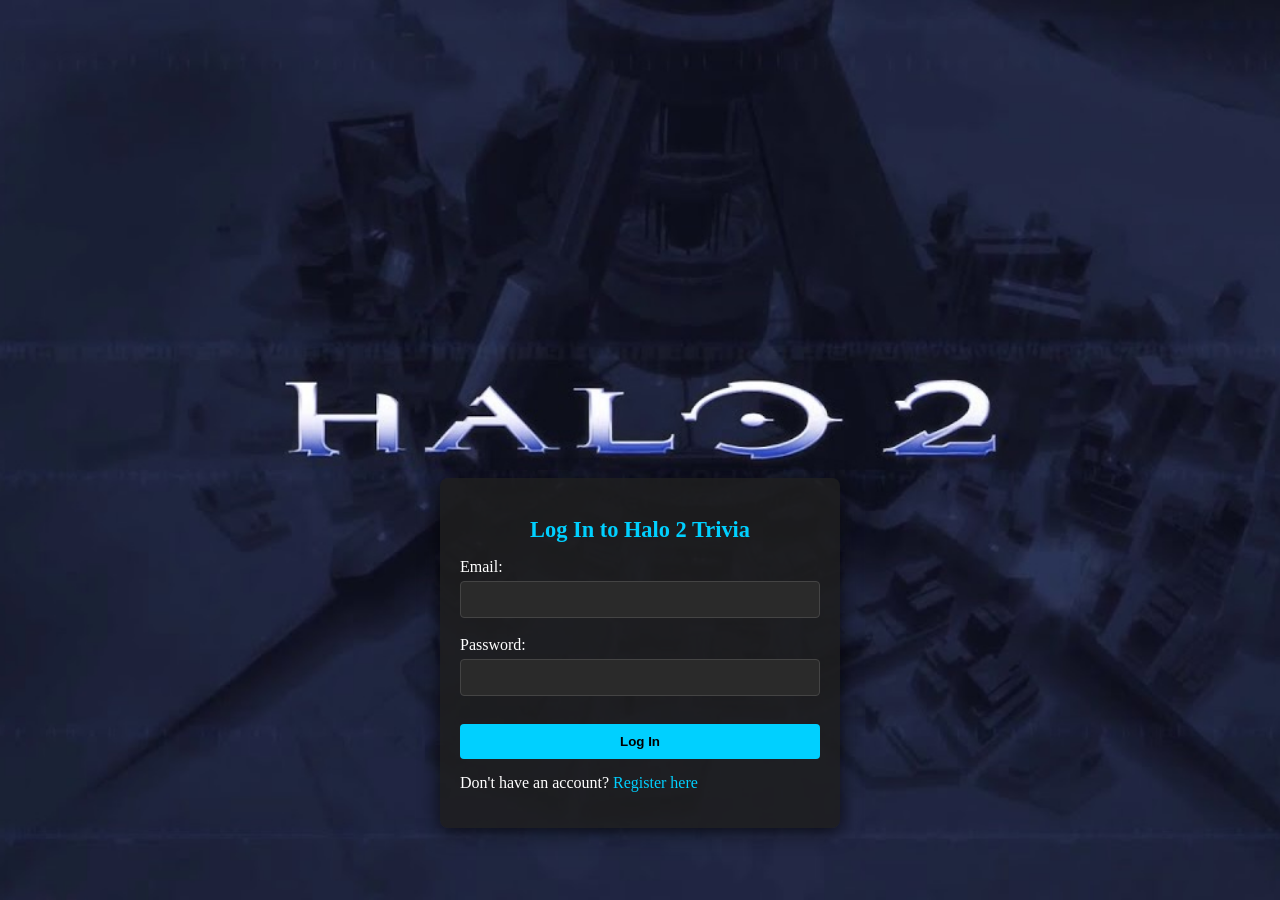
<file: index.html>
<!DOCTYPE html>
<html lang="en">
<head>
    <meta charset="UTF-8">
    <title>Login - Halo 2 Trivia</title>
     <link rel="stylesheet" href="login_register.css" />
</head>
<body>
    <div id="error-banner" style="color: red; font-weight: bold; margin-bottom: 10px;"></div>

    <div class="login-container">
    <h2>Log In to Halo 2 Trivia</h2>
    <form id="login-form">
        <label>Email: <input type="email" id="login-email" required></label><br><br>
        <label>Password: <input type="password" id="login-password" required></label><br><br>
        <button type="submit">Log In</button>
    </form>
    
    <p style="margin-top: 15px;">Don't have an account? <a href="register.html">Register here</a></p>
    </div>

    <script src="login.js"></script>
</body>
</html>
</file>
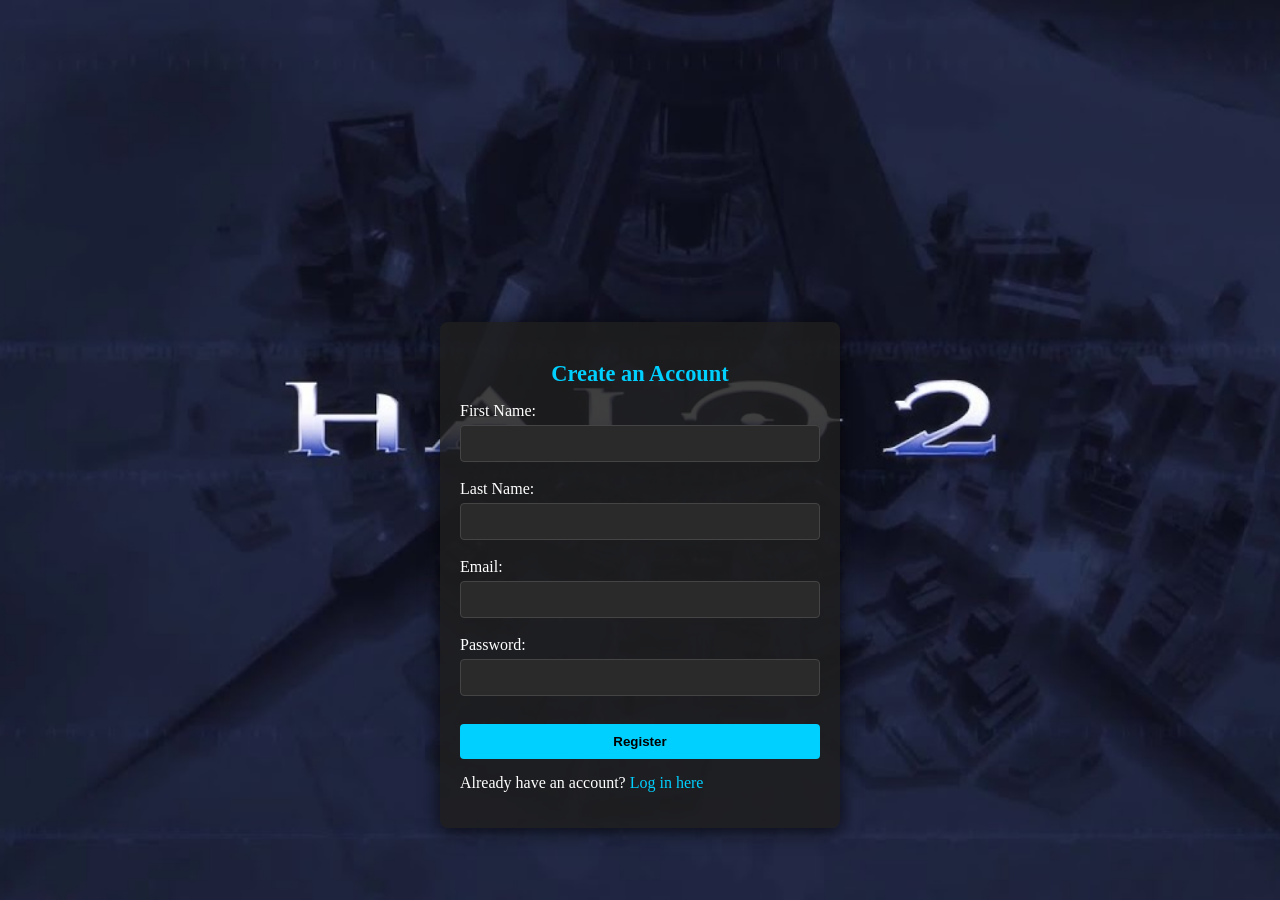
<file: register.html>
<!DOCTYPE html>
<html lang="en">
<head>
    <meta charset="UTF-8">
    <title>Register - Halo 2 Trivia</title>
    <link rel="stylesheet" href="login_register.css">
</head>
<body>
    <div id="error-banner" style="color: red; font-weight: bold; margin-bottom: 10px;"></div>

    <div class="login-container">
    <h2>Create an Account</h2>
    <form id="register-form">
        <label>First Name: <input type="text" id="first_name" required></label><br><br>
        <label>Last Name: <input type="text" id="last_name" required></label><br><br>
        <label>Email: <input type="email" id="email" required></label><br><br>
        <label>Password: <input type="password" id="password" required></label><br><br>
        <button type="submit">Register</button>
    </form>
    

    <p style="margin-top: 15px;">Already have an account? <a href="index.html">Log in here</a></p>
    </div>
    <script src="register.js"></script>
</body>
</html>
</file>
<file: login_register.css>
body {
    background-image: url(halo2_login.jpg);
    background-repeat: no-repeat;
    background-size: cover;
    background-position: center;
    background-attachment: fixed;
    min-height: 100vh;
    margin: 0;
    display: flex;
    flex-direction: column;
    justify-content: flex-end;
    align-items: center;
    padding-bottom: 8vh;
    box-sizing: border-box;
}

.login-container {
    width: 50%;
    max-width: 400px;
    padding: 20px;
    background: rgba(30, 30, 30, 0.85);
    color: #fff;
    border-radius: 8px;
    box-shadow: 0 4px 20px rgba(0, 0, 0, 0.7);
    box-sizing: border-box;
}

.login-container h2 {
    font-size: 1.4rem;
    margin-bottom: 15px;
    color: #00d0ff;
    text-align: center;
}

.login-container input {
    width: 100%;
    padding: 10px;
    margin-top: 5px;
    background: #2a2a2a;
    border: 1px solid #444;
    color: #fff;
    border-radius: 4px;
    box-sizing: border-box;
}

.login-container button[type="submit"] {
    width: 100%;
    padding: 10px;
    background: #00d0ff;
    color: #000;
    font-weight: bold;
    border: none;
    border-radius: 4px;
    cursor: pointer;
    margin-top: 10px;
}

.login-container a {
    color: #00d0ff;
    text-decoration: none;
}
</file>
